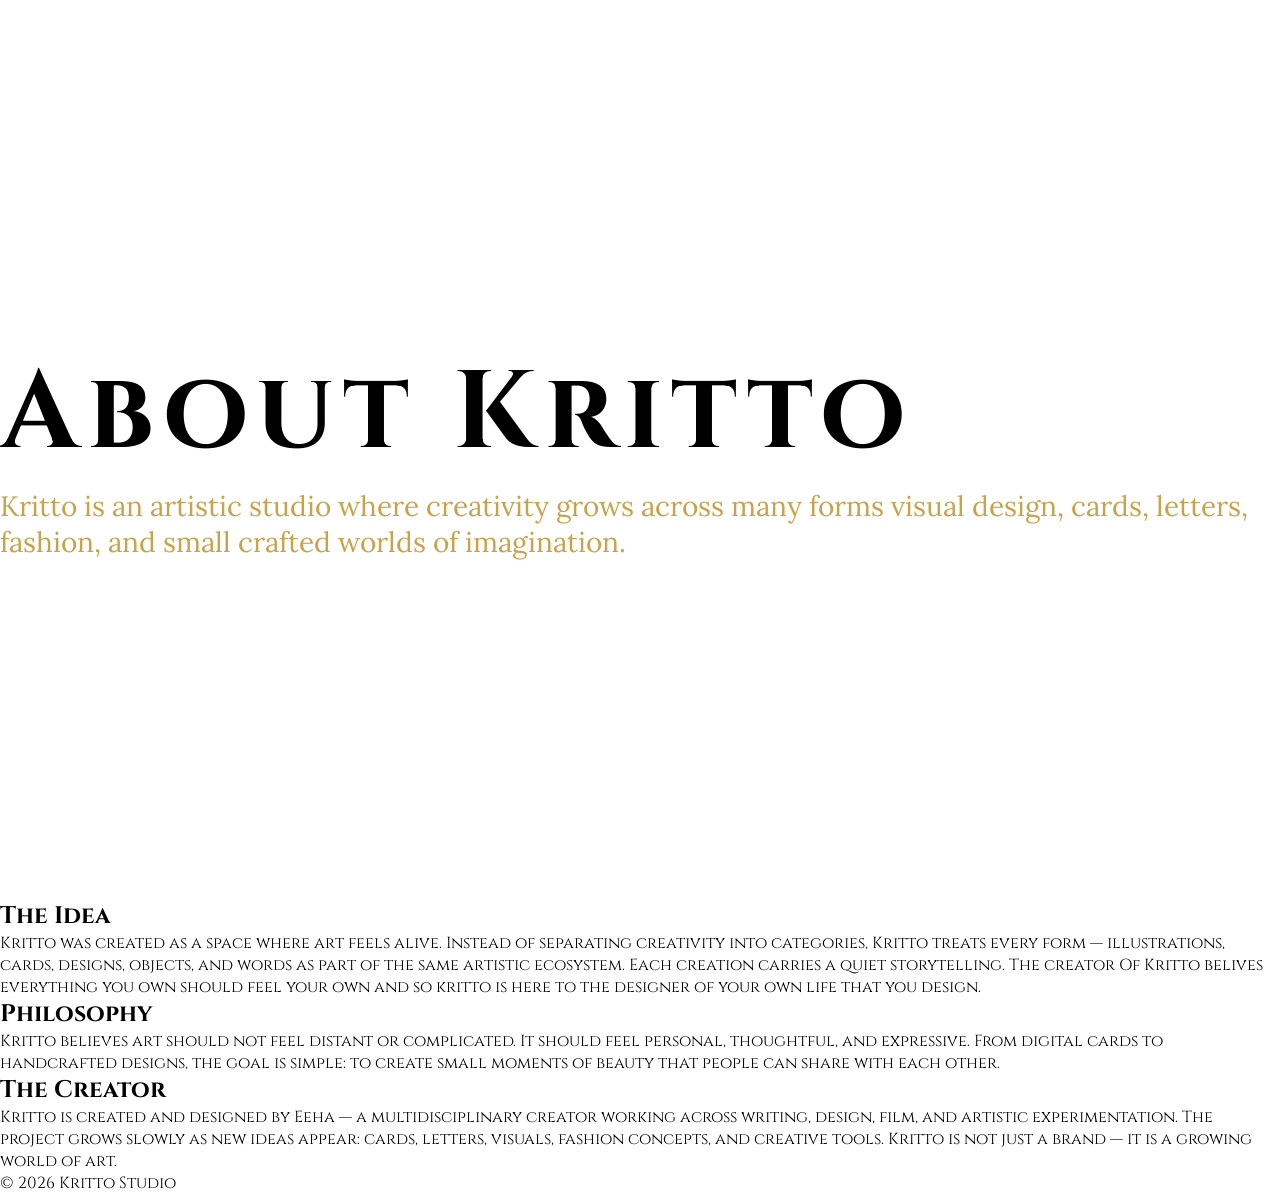
<file: about.html>
<!DOCTYPE html>
<html lang="en">
<head>
<meta charset="UTF-8">
<meta name="viewport" content="width=device-width, initial-scale=1.0">

<title>About – Kritto</title>

<link href="https://fonts.googleapis.com/css2?family=Cinzel:wght@600&family=Lora:wght@400;500&display=swap" rel="stylesheet">
<link rel="stylesheet" href="style.css">

</head>
<body>

<script>
fetch('nav.html')
  .then(response => response.text())
  .then(data => {
    document.getElementById('nav-placeholder').innerHTML = data;
  })
  .catch(error => console.error('Error loading nav:', error));
</script>
  

<!-- HERO / INTRO -->

<section class="hero">

<div class="container">

<h1>About Kritto</h1>

<p>
Kritto is an artistic studio where creativity grows across many forms 
visual design, cards, letters, fashion, and small crafted worlds of imagination.
</p>

</div>

</section>


<!-- STORY -->

<section>

<div class="container">

<h2 class="section-title">The Idea</h2>

<p class="section-text">

Kritto was created as a space where art feels alive.  
Instead of separating creativity into categories, Kritto treats every form — 
illustrations, cards, designs, objects, and words as part of the same artistic ecosystem.

Each creation carries a quiet storytelling. The creator Of Kritto belives everything you own should feel your own and so kritto is here to the designer of your own life that you design.

</p>

</div>

</section>


<!-- PHILOSOPHY -->

<section>

<div class="container">

<h2 class="section-title">Philosophy</h2>

<p class="section-text">

Kritto believes art should not feel distant or complicated.  
It should feel personal, thoughtful, and expressive.

From digital cards to handcrafted designs, the goal is simple:  
to create small moments of beauty that people can share with each other.

</p>

</div>

</section>


<!-- CREATOR -->

<section>

<div class="container">

<h2 class="section-title">The Creator</h2>

<p class="section-text">

Kritto is created and designed by Eeha — a multidisciplinary creator working across writing, design, film, and artistic experimentation.

The project grows slowly as new ideas appear: cards, letters, visuals, fashion concepts, and creative tools.

Kritto is not just a brand — it is a growing world of art.

</p>

</div>

</section>


<!-- FOOTER -->

<footer>

<p>© 2026 Kritto Studio</p>

</footer>

  <body>

<script>
fetch('nav.html')
  .then(response => response.text())
  .then(data => {
    document.getElementById('nav-placeholder').innerHTML = data;
  })
  .catch(error => console.error('Error loading nav:', error));
</script>

</body>
</html>
</file>
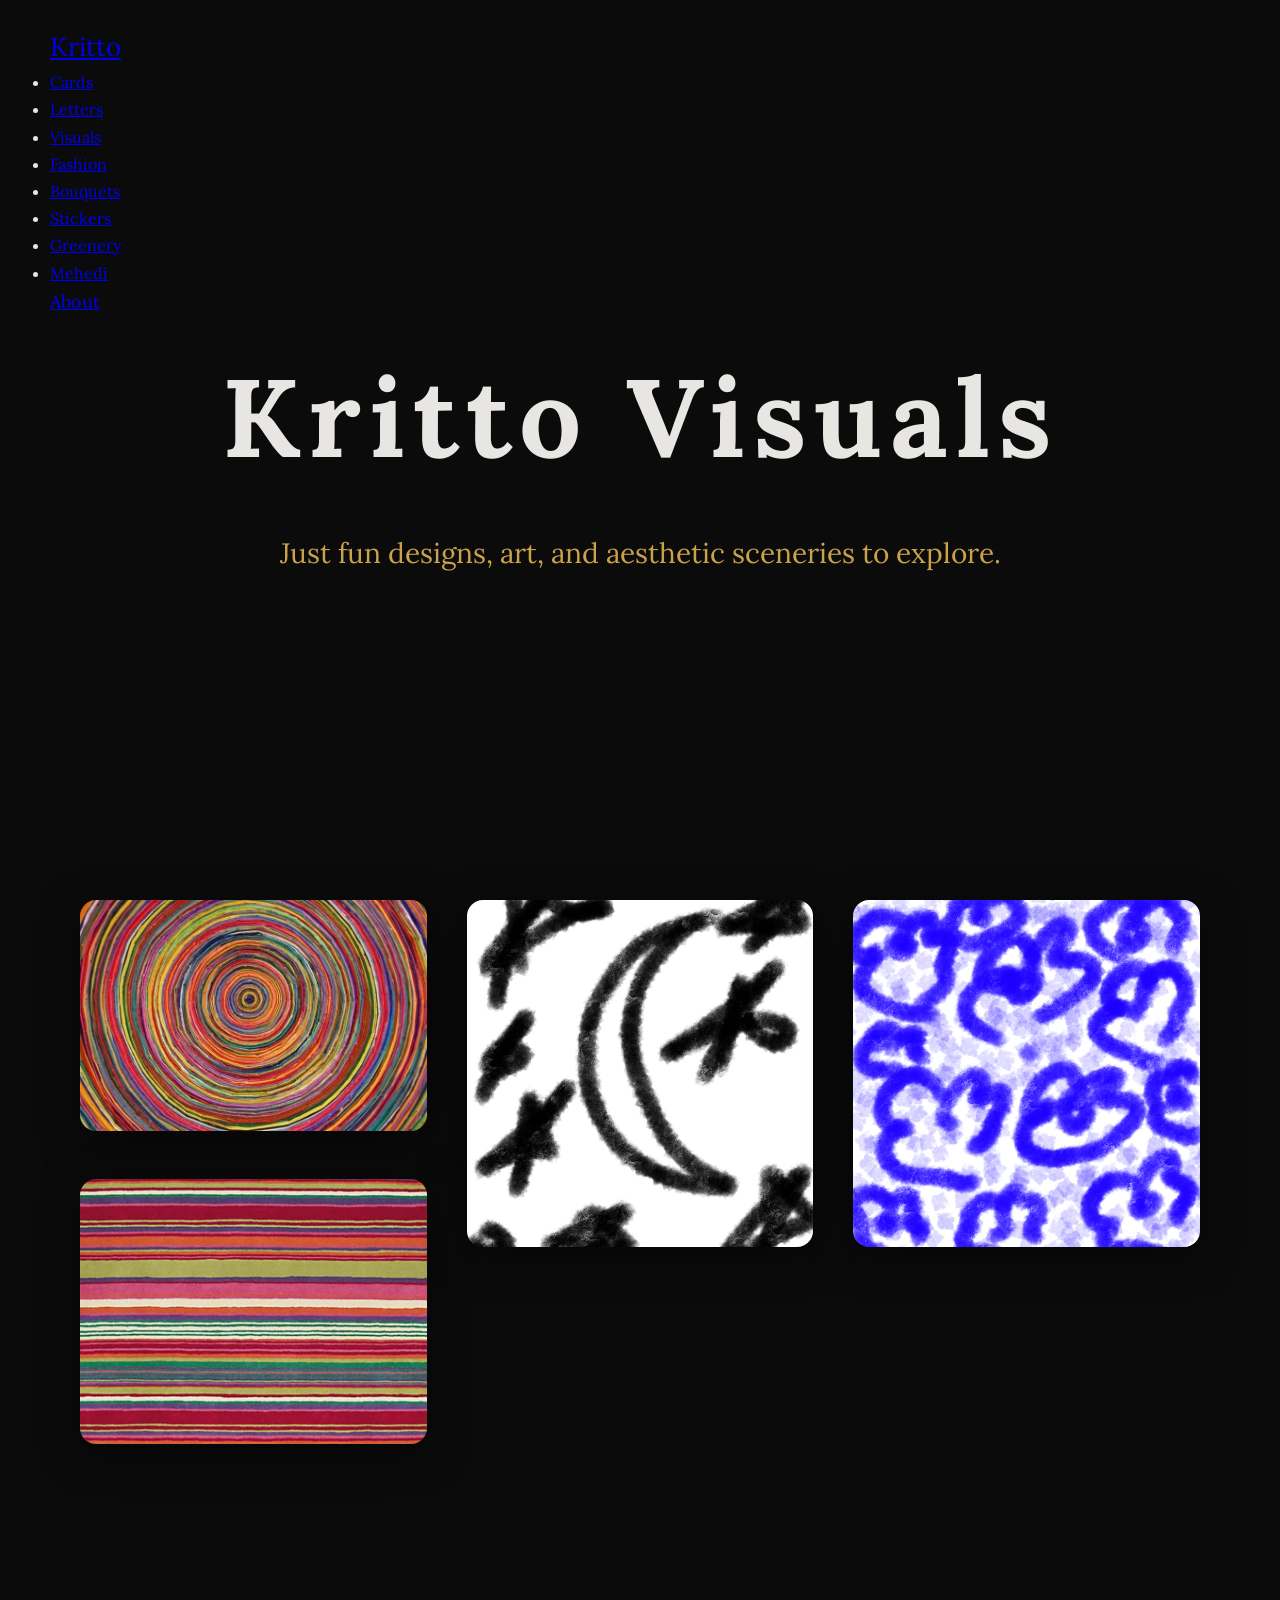
<file: visuals.html>
<!DOCTYPE html>
<html lang="en">
<head>
  <meta charset="UTF-8">
  <meta name="viewport" content="width=device-width, initial-scale=1.0">
  <title>Kritto Visuals</title>

  <!-- Premium Fonts -->
  <link href="https://fonts.googleapis.com/css2?family=Cinzel:wght@700&family=Lora:wght@400;700&display=swap" rel="stylesheet">

  <!-- Main CSS -->
  <link rel="stylesheet" href="style.css">
  <!-- Optional Museum-level visuals CSS -->
  <link rel="stylesheet" href="visuals.css">
</head>
<body>

  <!-- NAVIGATION -->
  <div id="nav-placeholder"></div>

  <!-- HERO / PAGE HEADER -->
  <section class="hero">
    <h1>Kritto Visuals</h1>
    <p>Just fun designs, art, and aesthetic sceneries to explore.</p>
  </section>

  <!-- VISUALS GALLERY -->
  <section id="visuals" class="kritto-section">
    <div class="visuals-gallery">
      <div class="visual-item">
        <img src="images/krittovisuals1.jpg" alt="Kritto Visual 1">
      </div>
      <div class="visual-item">
        <img src="images/krittovisuals2.jpg" alt="Kritto Visual 2">
      </div>
      <div class="visual-item">
        <img src="images/krittovisuals3.jpg" alt="Kritto Visual 3">
      </div>
      <div class="visual-item">
        <img src="images/krittovisuals4.jpg" alt="Kritto Visual 4">
      </div>
      <!-- Add more visuals here -->
    </div>
  </section>

  <!-- FOOTER -->
  <footer>
    &copy; 2026 Kritto. All rights reserved.
  </footer>

  <!-- JS -->
  <script src="script.js"></script>
  <script>
    fetch('nav.html')
      .then(response => response.text())
      .then(data => {
        document.getElementById('nav-placeholder').innerHTML = data;
      })
      .catch(error => console.error('Error loading nav:', error));
  </script>

</body>
</html>
</file>
<file: style.css>
/* RESET */
* {
  margin: 0;
  padding: 0;
  box-sizing: border-box;
}

/* BODY */
body {
  font-family: 'Cinzel', serif;
  background: white;
  color: black;
  overflow-x: hidden;
}

/* BACKGROUND IMAGE */
.bg-image {
  position: fixed;
  width: 100%;
  height: 100%;
  background: url("images/bg.jpg") center/cover no-repeat;
  opacity: 0.08; /* VERY SOFT */
  z-index: -1;
}

/* NAV */
nav {
  position: fixed;
  top: 0;
  width: 100%;
  padding: 25px 50px;
  display: flex;
  justify-content: space-between;
  background: transparent;
}

.logo {
  font-size: 26px;
}

.about-link {
  text-decoration: none;
  color: black;
  font-size: 18px;
}

/* HERO */
.hero {
  height: 100vh;
  display: flex;
  flex-direction: column;
  justify-content: center;
  align-items: center;
  gap: 20px;
}

.hero h1 {
  font-size: 110px;
  letter-spacing: 8px;
}

.hero p {
  font-family: 'Lora', serif;
  font-size: 28px;
  color: #c9a24a; /* GOLD */
}

/* SECTIONS */
.sections {
  display: flex;
  flex-direction: column;
  align-items: center;
  gap: 70px;
  padding-bottom: 150px;
}

.sections a {
  text-decoration: none;
  font-size: 48px;
  color: black;
  transition: 0.3s;
}

.sections a:hover {
  color: #c9a24a;
  transform: scale(1.05);
}

/* SIDE IMAGES */
.side-images {
  position: fixed;
  top: 100px;
  display: flex;
  flex-direction: column;
  gap: 20px;
}

.side-images img {
  width: 80px;
  height: 120px;
  object-fit: cover;
  border-radius: 10px;
  opacity: 0.7;
}

.left {
  left: 10px;
}

.right {
  right: 10px;
}

/* RESPONSIVE */
@media(max-width: 900px) {
  .side-images {
    display: none;
  }

  .hero h1 {
    font-size: 60px;
  }

  .sections a {
    font-size: 32px;
  }
}

.auth-buttons {
  margin-top: 30px;
  display: flex;
  justify-content: center;
  gap: 20px;
}

.auth-buttons .btn {
  padding: 12px 30px;
  font-size: 1.1rem;
  color: #fff;
  background: #d4af37; /* gold */
  border-radius: 8px;
  text-decoration: none;
  font-weight: 600;
  transition: all 0.3s ease;
}

.auth-buttons .btn:hover {
  background: #b8912e; /* darker gold on hover */
  transform: translateY(-2px);
}


.auth-container {
  height: 100vh;
  display: flex;
  flex-direction: column;
  justify-content: center;
  align-items: center;

  text-align: center;
}

.auth-container h1 {
  font-family: 'Cinzel', serif;
  font-size: 42px;
  margin-bottom: 10px;
}

.auth-sub {
  font-size: 16px;
  opacity: 0.6;
  margin-bottom: 30px;
}

.auth-container input {
  display: block;
  width: 260px;
  padding: 12px;
  margin: 10px auto;
  border: 1px solid #d4af37;
  border-radius: 8px;
}

.auth-container button {
  margin-top: 15px;
  padding: 12px 30px;
  background: #d4af37;
  color: white;
  border: none;
  border-radius: 8px;
  cursor: pointer;
}

.auth-container button:hover {
  opacity: 0.85;
}

.switch {
  margin-top: 20px;
  font-size: 14px;
}

.switch a {
  color: #d4af37;
  text-decoration: none;
}

.dashboard {
  padding: 60px;
  text-align: center;
}

.card-item {
  border: 1px solid #d4af37;
  padding: 20px;
  margin: 20px auto;
  max-width: 400px;
  border-radius: 12px;
  transition: 0.3s;
}

.card-item:hover {
  transform: scale(1.03);
  box-shadow: 0 10px 25px rgba(212,175,55,0.2);
}

#paymentBox {
  display: none;
}
</file>
<file: visuals.css>
/* =========================
   VISUALS PAGE - MUSEUM STYLE
========================= */

/* BODY & BACKGROUND */
body {
  font-family: 'Lora', serif;
  background: #0b0b0c;       /* Dark gallery vibe */
  color: #e8e6e3;            /* Soft text */
  line-height: 1.7;
  overflow-x: hidden;
  margin: 0;
  padding: 0;
}

/* SECTION TITLES */
.section h2 {
  font-family: 'Cinzel', serif;
  font-size: 48px;
  letter-spacing: 2px;
  text-align: center;
  margin: 100px 0 20px 0;
  color: #f5e6c4;
}

.section p {
  text-align: center;
  opacity: 0.6;
  margin-bottom: 60px;
  font-size: 1.2rem;
  max-width: 700px;
  margin-left: auto;
  margin-right: auto;
}

/* VISUALS GALLERY */
.visuals-gallery {
  column-count: 3;          /* Masonry style */
  column-gap: 40px;
  padding: 0 80px 100px;
}

/* INDIVIDUAL IMAGE BLOCK */
.visuals-gallery img {
  width: 100%;
  margin-bottom: 40px;
  border-radius: 16px;
  break-inside: avoid;      /* Prevent images breaking column layout */
  cursor: pointer;
  transition: transform 0.6s ease, filter 0.6s ease, box-shadow 0.6s ease;
  box-shadow: 0 10px 40px rgba(0,0,0,0.5);
}

/* HOVER / FOCUS EFFECT */
.visuals-gallery img:hover {
  transform: scale(1.05) rotateZ(0.5deg);
  filter: brightness(1.15);
  box-shadow: 0 25px 60px rgba(0,0,0,0.85), 0 10px 15px rgba(245,196,105,0.3);
  z-index: 10;
}

/* MOUSEOVER FADE EFFECT ON OTHERS */
.visuals-gallery:hover img {
  filter: brightness(0.5);
}

.visuals-gallery img:hover {
  filter: brightness(1.15);
}

/* CLICK EFFECT */
.visuals-gallery img:active {
  transform: scale(1.08);
}

/* RESPONSIVE MASONRY */
@media (max-width: 1024px) {
  .visuals-gallery {
    column-count: 2;
    padding: 0 50px 80px;
  }

}

@media (max-width: 600px) {
  .visuals-gallery {
    column-count: 1;
    padding: 0 20px 60px;
  }
  

@keyframes pulse {
  0%,100%{ transform:scale(1); opacity:0.85; }
  50%{ transform:scale(1.05); opacity:1; }
}

/* SECTION SPACING */
section {
  padding-top: 120px;
}

/* FOOTER OVERRIDE FOR VISUALS PAGE */
footer {
  background: #0b0b0c;
  color: #e8e6e3;
  text-align: center;
  padding: 50px 20px;
  font-size: 0.9rem;
  }


.clickable-heading {
  text-decoration: none; /* Remove underline */
  color: #3a3226;        /* Same as your heading color */
  transition: color 0.3s ease;
}

.clickable-heading:hover {
  color: #8a6b3d;        /* Warm hover color */
  cursor: pointer;
}
</file>
